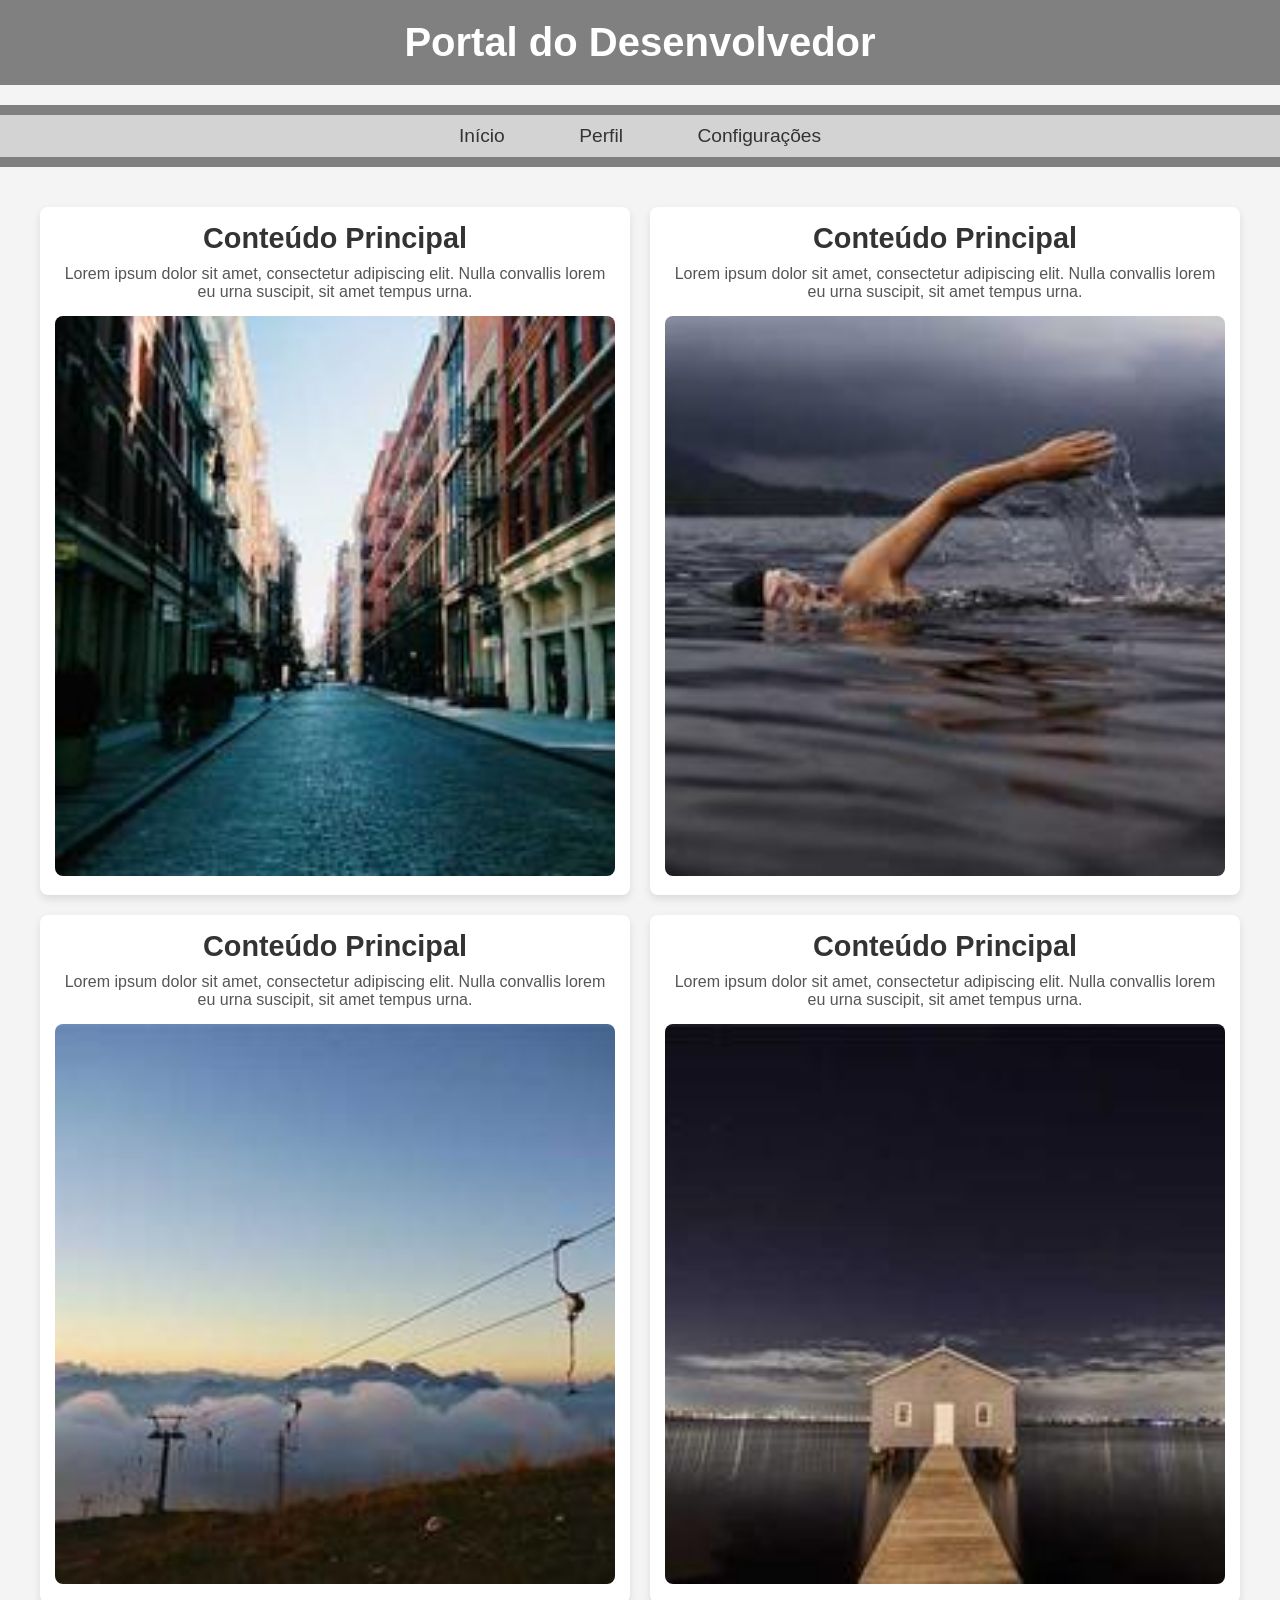
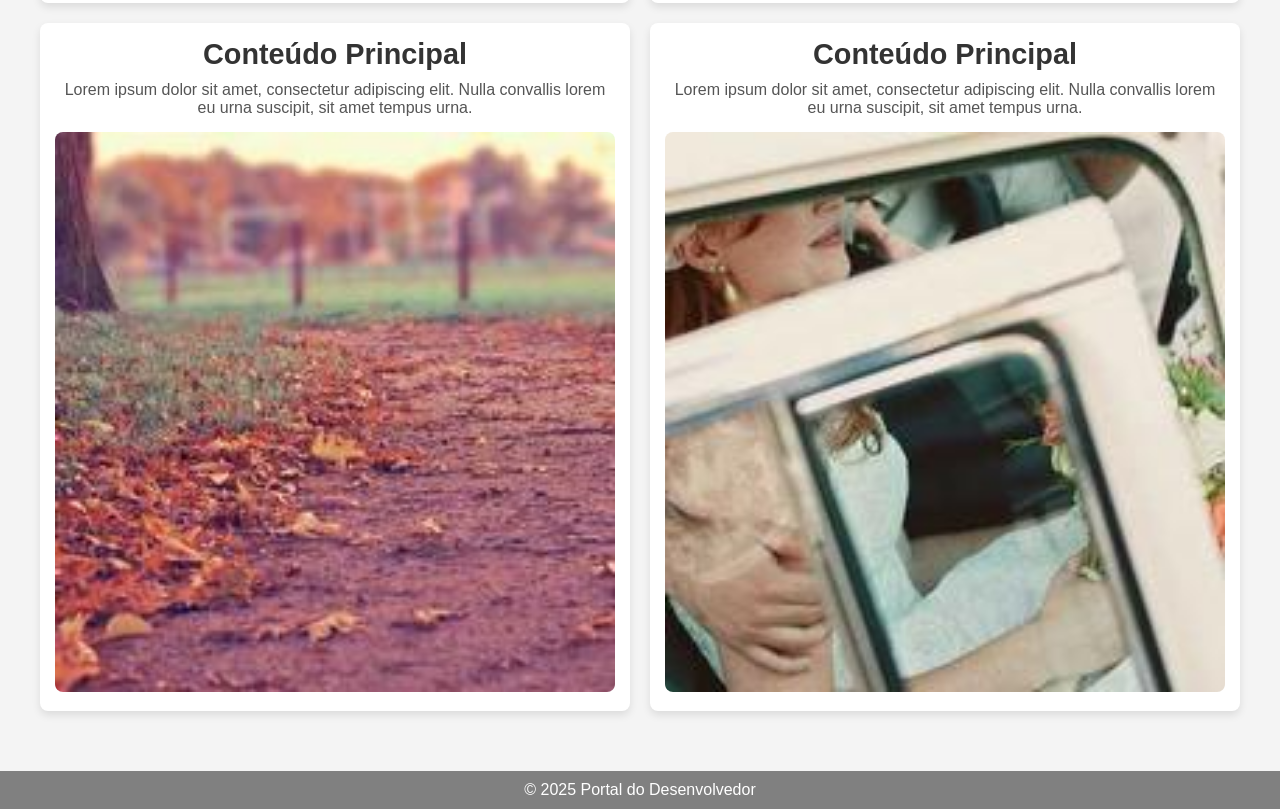
<file: index.html>
<!DOCTYPE html>
<html lang="pt-br">
<head>
  <meta charset="UTF-8">
  <meta name="viewport" content="width=device-width, initial-scale=1.0">
  <title>Portal do Desenvolvedor</title>
  <link rel="stylesheet" href="styles.css">
</head>
<body>
  <h1>Portal do Desenvolvedor</h1>
  
  <header>
    <div class="menu">
      <ul>
        <li id="inicio">Início</li>
        <li id="perfil">Perfil</li>
        <li id="configuracoes">Configurações</li>
      </ul>
    </div>
  </header>

  <main>
    <section class="content">
      <article>
        <div>
          <h2>Conteúdo Principal</h2>
          <p>Lorem ipsum dolor sit amet, consectetur adipiscing elit. Nulla convallis lorem eu urna suscipit, sit amet tempus urna.</p>
          <figure>
            <img src="imagens/img.jpg" alt="Imagem exemplo">
          </figure>
        </div>
      </article>

      <article>
        <div>
          <h2>Conteúdo Principal</h2>
          <p>Lorem ipsum dolor sit amet, consectetur adipiscing elit. Nulla convallis lorem eu urna suscipit, sit amet tempus urna.</p>
          <figure>
            <img src="imagens/img2.jpg" alt="Imagem exemplo">
          </figure>
        </div>
      </article>

      <article>
        <div>
          <h2>Conteúdo Principal</h2>
          <p>Lorem ipsum dolor sit amet, consectetur adipiscing elit. Nulla convallis lorem eu urna suscipit, sit amet tempus urna.</p>
          <figure>
            <img src="imagens/img3.jpg" alt="Imagem exemplo">
          </figure>
        </div>
      </article>

      <article>
        <div>
          <h2>Conteúdo Principal</h2>
          <p>Lorem ipsum dolor sit amet, consectetur adipiscing elit. Nulla convallis lorem eu urna suscipit, sit amet tempus urna.</p>
          <figure>
            <img src="imagens/img4.jpg" alt="Imagem exemplo">
          </figure>
        </div>
      </article>

      <article>
        <div>
          <h2>Conteúdo Principal</h2>
          <p>Lorem ipsum dolor sit amet, consectetur adipiscing elit. Nulla convallis lorem eu urna suscipit, sit amet tempus urna.</p>
          <figure>
            <img src="imagens/img5.jpg" alt="Imagem exemplo">
          </figure>
        </div>
      </article>

      <article>
        <div>
          <h2>Conteúdo Principal</h2>
          <p>Lorem ipsum dolor sit amet, consectetur adipiscing elit. Nulla convallis lorem eu urna suscipit, sit amet tempus urna.</p>
          <figure>
            <img src="imagens/img6.jpg" alt="Imagem exemplo">
          </figure>
        </div>
      </article>
    </section>
  </main>

  <footer>
    <p>&copy; 2025 Portal do Desenvolvedor</p>
  </footer>

  <script src="script.js"></script>
</body>
</html>
</file>
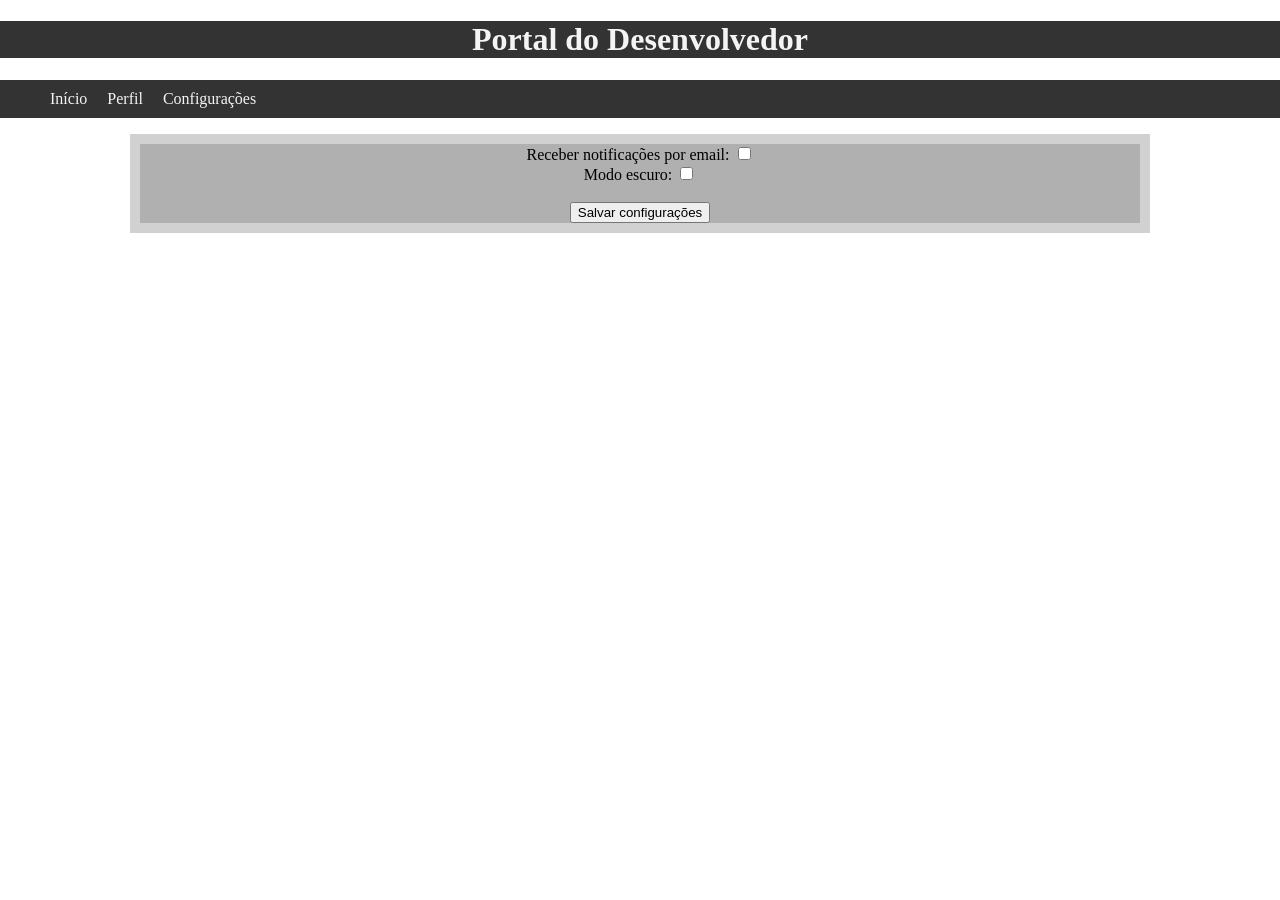
<file: configuracoes.html>
<!DOCTYPE html>
<html lang="en">
<head>
    <meta charset="UTF-8">
    <meta name="viewport" content="width=device-width, initial-scale=1.0">
    <title>Portal do Dev</title>
    <link rel="stylesheet" href="styleconfig.css">
</head>
<body>
    <header>
        <h1>Portal do Desenvolvedor</h1>
    </header>

    <div>
        <nav>
            <ul>
                <li><a href="index.html">Início</a></li>
                <li><a href="perfil.html">Perfil</a></li>
                <li><a href="configuracoes.html">Configurações</a></li>
            </ul>
        </nav>
    </div>

    <main>
        <article>
            <div>
                <form action="">
                    <label for="email">Receber notificações por email:</label>
                    <input type="checkbox" name="email" id="email"><br>
                    <label for="escuro">Modo escuro:</label>
                    <input type="checkbox" name="escuro" id="email"><br><br>
                    <input type="submit" value="Salvar configurações">
                </form>
            </div>
        </article>
    </main>
    
</body>
</html>
</file>
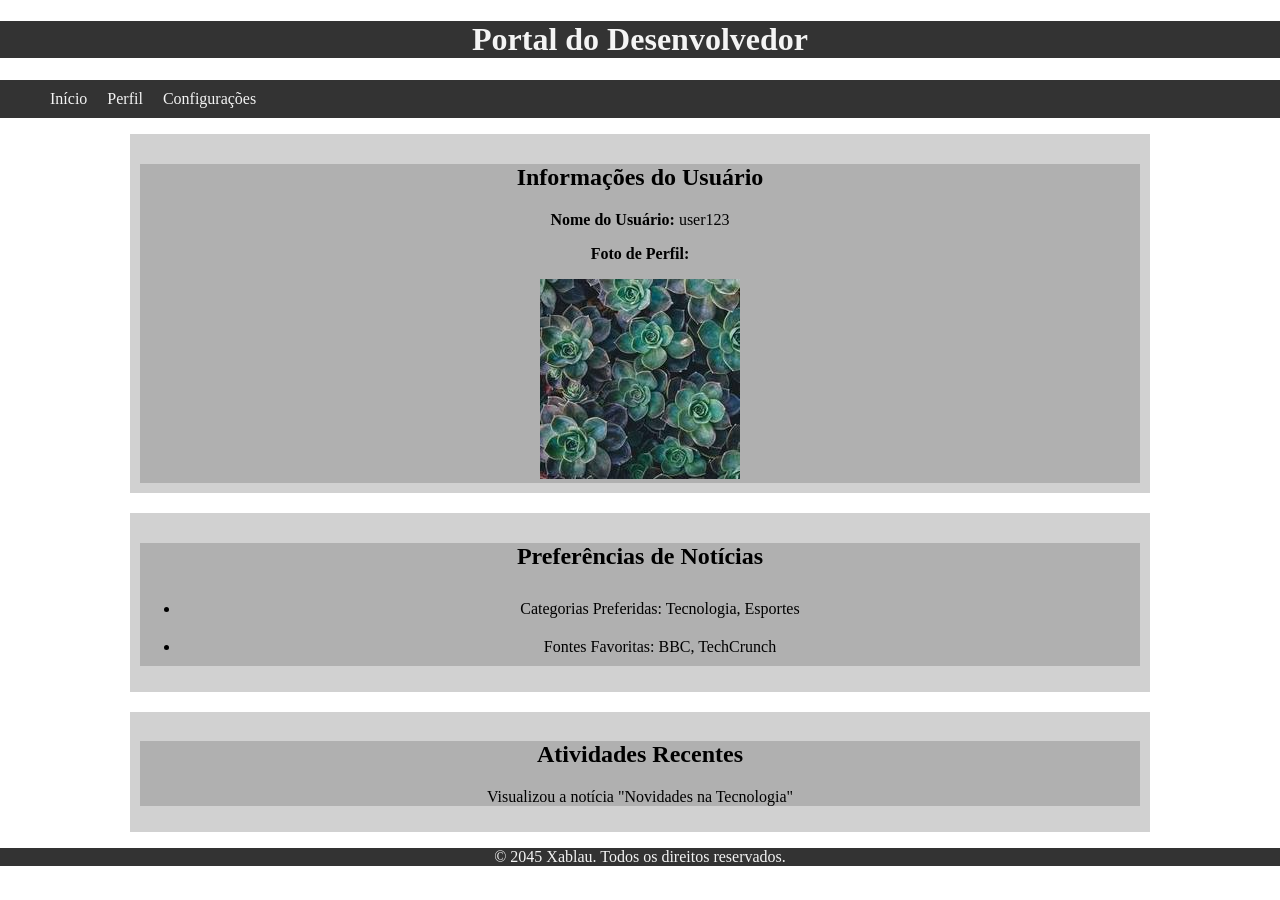
<file: perfil.html>
<!DOCTYPE html>
<html lang="en">
<head>
    <meta charset="UTF-8">
    <meta name="viewport" content="width=device-width, initial-scale=1.0">
    <title>Portal do Dev</title>
    <link rel="stylesheet" href="styleperfil.css">
</head>
<body>
    <header>
        <h1>Portal do Desenvolvedor</h1>
    </header>

    <div>
        <nav>
            <ul>
                <li class="list"><a href="index.html">Início</a></li>
                <li class="list"><a href="perfil.html">Perfil</a></li>
                <li class="list"><a href="configuracoes.html">Configurações</a></li>
            </ul>
        </nav>
    </div>

    <main>
        <article>
            <div>
                <h2>Informações do Usuário</h2>
                <p><strong>Nome do Usuário:</strong> user123</p>
                <p><strong>Foto de Perfil:</strong></p>
                <figure><img src="imagens/img7.jpg" alt=""></figure>
            </div>
        </article>

        <article>
            <div>
                <h2>Preferências de Notícias</h2>
                <ul>
                    <li class="perfil">Categorias Preferidas: Tecnologia, Esportes</li>
                    <li class="perfil">Fontes Favoritas: BBC, TechCrunch</li>
                </ul>
            </div>
        </article>

        <article>
            <div>
                <h2>Atividades Recentes</h2>
                <p>Visualizou a notícia "Novidades na Tecnologia"</p>
            </div>
        </article>
    </main>

    <footer>
        <p>&copy; 2045 Xablau. Todos os direitos reservados.</p>
    </footer>

</body>
</html>
</file>
<file: styles.css>
/* Resetando margens e preenchimentos */
* {
    margin: 0;
    padding: 0;
    box-sizing: border-box;
  }
  
  /* Corpo da página */
  body {
    font-family: Arial, sans-serif;
    background-color: #f4f4f4;
    color: #333;
  }
  
  /* Estilização do título */
  h1 {
    text-align: center;
    background-color: #808080; /* fundo cinza */
    color: white;
    padding: 20px;
    font-size: 2.5rem;
    margin-bottom: 20px;
  }
  
  /* Estilização do header */
  header {
    background-color: #808080; /* fundo cinza */
    padding: 10px 0;
  }
  
  /* Estilização da div do menu */
  .menu {
    background-color: #d3d3d3; /* fundo cinza-claro */
    width: 100%;
    text-align: center;
  }
  
  /* Estilização da lista do menu */
  ul {
    list-style-type: none;
  }
  
  ul li {
    display: inline-block;
    margin: 0 15px;
    padding: 10px 20px;
    cursor: pointer;
    font-size: 1.2rem;
  }
  
  /* Estilização do rodapé */
  footer {
    background-color: #808080; /* fundo cinza */
    color: white;
    text-align: center;
    padding: 10px;
    margin-top: 40px;
  }
  
  /* Hover no menu */
  ul li:hover {
    background-color: #a9a9a9; /* muda para cinza mais escuro ao passar o mouse */
    transition: background-color 0.3s ease;
  }
  
  /* Estilização do main e artigos */
  main {
    margin: 20px;
  }
  
  section.content {
    display: grid;
    grid-template-columns: repeat(2, 1fr); /* Definindo 2 colunas fixas */
    gap: 20px;
    padding: 20px;
  }
  
  article {
    background-color: #fff;
    border-radius: 8px;
    box-shadow: 0 4px 8px rgba(0, 0, 0, 0.1);
    overflow: hidden;
    padding: 15px;
    text-align: center;
    transition: opacity 0.3s ease; /* Adicionando transição suave de opacidade */
  }
  
  /* Efeito de mudança de opacidade ao passar o mouse sobre o artigo */
  article:hover {
    opacity: 0.8; /* Leve diminuição na opacidade */
  }
  
  article h2 {
    font-size: 1.8rem;
    color: #333;
    margin-bottom: 10px;
  }
  
  article p {
    font-size: 1rem;
    color: #555;
    margin-bottom: 15px;
  }
  
  /* Estilização do figure e imagem */
  figure {
    margin: 0;
    padding: 0;
  }
  
  figure img {
    width: 100%;
    height: auto;
    border-radius: 8px;
  }
  
  /* Estilização do rodapé em dispositivos móveis */
  @media (max-width: 600px) {
    h1 {
      font-size: 2rem;
    }
    ul li {
      font-size: 1rem;
      padding: 8px 15px;
    }
  
    article h2 {
      font-size: 1.5rem;
    }
  
    article p {
      font-size: 0.9rem;
    }
  
    section.content {
      grid-template-columns: 1fr; /* Muda para uma coluna em telas pequenas */
    }
  }
</file>
<file: styleconfig.css>
body {
    margin: 0;
    padding: 0;
    text-align: center;
    font-family: 'Times New Roman', Times, serif;
    transition: 0.3s;
}

div {
    background-color: #b0b0b0;
}

header {
    margin: 0;
    padding: 0;
    color: #f4f4f4;
}


main {
    display: flex;
    justify-content: center;
    align-items: center;
    flex-wrap: wrap;
    gap: 20px;
}

li {
    padding: 10px;
    list-style-type: none;
}

a {
    color: #f4f4f4;
    text-decoration: none;
}

header {
    background-color: #333;
}

nav {
    background-color: #333;
    text-align: center;
}

article {
    background-color: #d1d1d1;
    max-width: 1000px;
    width: 100%;
    padding: 10px;
}

figure {
    margin: 0;
}

footer {
    background-color: #333;
    text-align: center;
    color: #f4f4f4;
}

nav ul {
    display: flex;
}

@media (max-width: 768px) {
    body {
        translate: -100px
    };
}

@media (max-width: 900px) {
    .bloco {
        flex-wrap: wrap;
        justify-content: center;
    }
}
</file>
<file: styleperfil.css>
body {
    margin: 0;
    padding: 0;
    text-align: center;
    font-family: 'Times New Roman', Times, serif;
    transition: 0.3s;
}

div {
    background-color: #b0b0b0;
}

.list {
    list-style-type: none;
}

header {
    margin: 0;
    padding: 0;
    color: #f4f4f4;
}


main {
    display: flex;
    justify-content: center;
    align-items: center;
    flex-wrap: wrap;
    gap: 20px;
}

li {
    padding: 10px;
}

a {
    color: #f4f4f4;
    text-decoration: none;
}

header {
    background-color: #333;
}

nav {
    background-color: #333;
    text-align: center;
}

article {
    background-color: #d1d1d1;
    max-width: 1000px;
    width: 100%;
    padding: 10px;
}

figure {
    margin: 0;
}

footer {
    background-color: #333;
    text-align: center;
    color: #f4f4f4;
}

nav ul {
    display: flex;
}

@media (max-width: 768px) {
    body {
        translate: -100px
    };
}

@media (max-width: 900px) {
    .bloco {
        flex-wrap: wrap;
        justify-content: center;
    }
}
</file>
